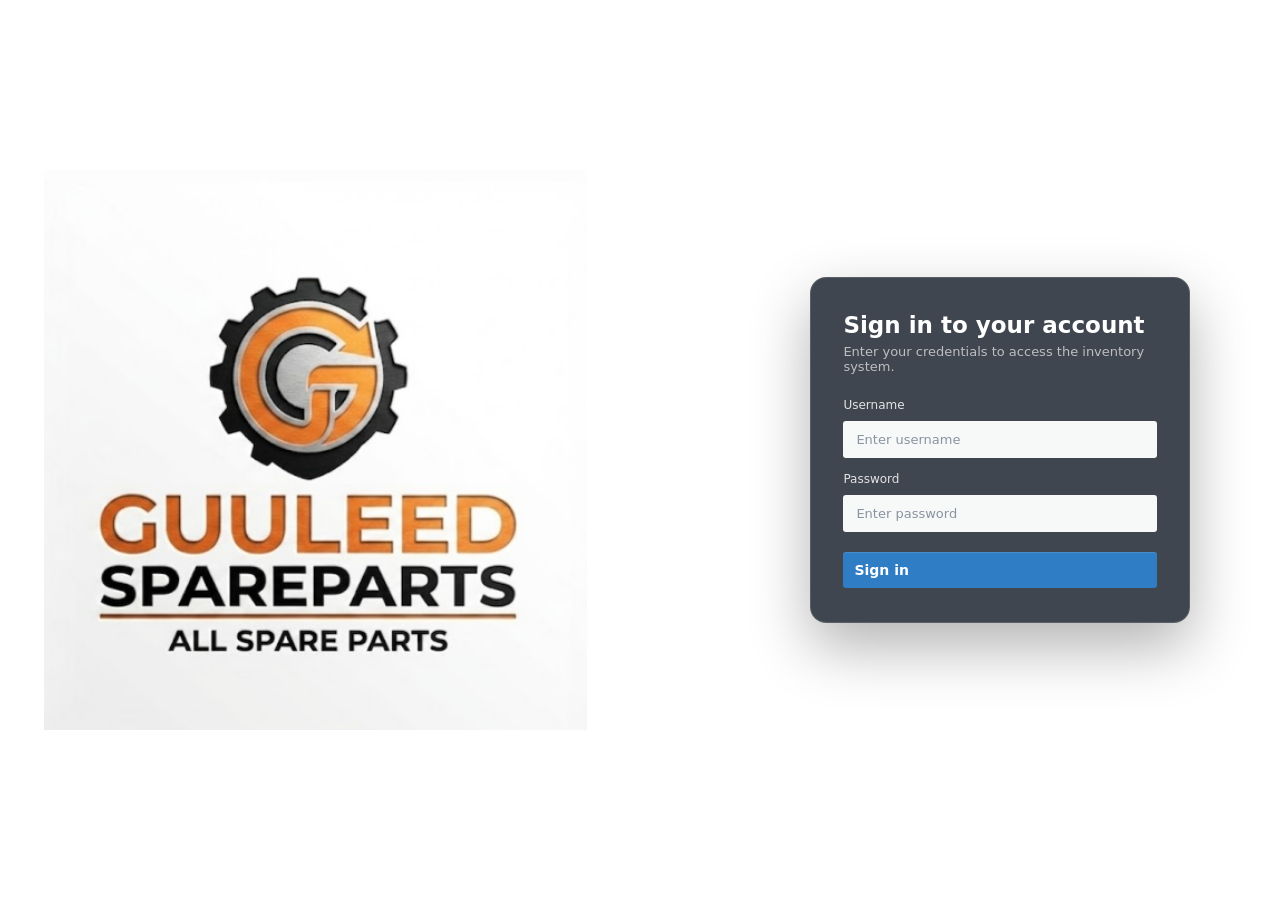
<file: frontend/loans.html>
<!DOCTYPE html>
<html lang="en">
<head>
  <meta charset="UTF-8">
  <meta name="viewport" content="width=device-width, initial-scale=1.0">
  <title>Loans – Guuleed Spareparts</title>
  <link rel="stylesheet" href="css/style.css">
  <link rel="icon" type="image/png" href="icons/favicon.png">
  <link rel="manifest" href="manifest.json">
  <meta name="theme-color" content="#21303f">
  <meta name="mobile-web-app-capable" content="yes">
  <meta name="apple-mobile-web-app-capable" content="yes">
  <meta name="apple-mobile-web-app-status-bar-style" content="black-translucent">
  <meta name="apple-mobile-web-app-title" content="Guuleed">
  <link rel="apple-touch-icon" href="icons/icon-192.png">
  <style>
    /* Loan-specific overrides */
    .status-dot { width: 7px; height: 7px; border-radius: 50%; background: currentColor; display: inline-block; margin-right: 5px; }
    .employee-chip {
      display: inline-flex; align-items: center; gap: 5px;
      background: var(--bg); border: 1px solid var(--border);
      border-radius: 999px; padding: 2px 9px;
      font-size: 11px; font-weight: 500; color: var(--text-secondary);
    }
    .employee-chip svg { width: 11px; height: 11px; color: var(--text-muted); }
    .date-cell { font-size: 12px; color: var(--text-secondary); }
    .date-cell .overdue-flag { color: var(--red); font-weight: 600; display: block; font-size: 11px; }
  </style>
</head>
<body>
<div id="app-loading" aria-hidden="true">
  <img src="icons/icon-192.png" alt="">
  <div class="al-text">Loading Guuleed Spareparts…</div>
  <div class="al-spin"></div>
</div>
<style>
#app-loading{position:fixed;inset:0;z-index:99999;display:flex;flex-direction:column;align-items:center;justify-content:center;gap:14px;background:#21303f;opacity:0;pointer-events:none;transition:opacity .2s}
#app-loading.show{opacity:1;pointer-events:auto}
#app-loading img{width:60px;height:60px;border-radius:14px}
#app-loading .al-text{color:#cbd2dd;font:500 14px system-ui,Segoe UI,Roboto,Arial,sans-serif}
#app-loading .al-spin{width:24px;height:24px;border:3px solid rgba(255,255,255,.22);border-top-color:#e67e22;border-radius:50%;animation:alspin .8s linear infinite}
@keyframes alspin{to{transform:rotate(360deg)}}
</style>
<script>
(function(){var t=setTimeout(function(){var l=document.getElementById('app-loading');if(l)l.classList.add('show')},350);
function hide(){clearTimeout(t);var l=document.getElementById('app-loading');if(l){l.classList.remove('show');setTimeout(function(){if(l&&l.parentNode)l.parentNode.removeChild(l)},220)}}
document.addEventListener('DOMContentLoaded',hide);window.addEventListener('load',hide);setTimeout(hide,12000)})();
</script>
<div class="layout">

  <!-- ─── Sidebar ───────────────────────────────────────────────── -->
  <aside class="sidebar">
    <div class="sidebar-logo">
      <div class="logo-mark"><img src="icons/icon-192.png" alt="Guuleed Spareparts logo"></div>
      <div class="logo-text-wrap"><strong>Guuleed</strong><span>Spareparts</span></div>
    </div>
    <nav class="sidebar-nav">
      <div class="nav-section-label">Inventory</div>
      <a href="parts.html" class="nav-item">
        <svg viewBox="0 0 24 24" fill="none" stroke="currentColor" stroke-width="2" stroke-linecap="round" stroke-linejoin="round"><rect x="2" y="3" width="7" height="9"/><rect x="15" y="3" width="7" height="5"/><rect x="15" y="12" width="7" height="9"/><rect x="2" y="16" width="7" height="5"/></svg>
        Parts
      </a>
      <a href="orders.html" class="nav-item">
        <svg viewBox="0 0 24 24" fill="none" stroke="currentColor" stroke-width="2" stroke-linecap="round" stroke-linejoin="round"><path d="M14 2H6a2 2 0 0 0-2 2v16a2 2 0 0 0 2 2h12a2 2 0 0 0 2-2V8z"/><polyline points="14 2 14 8 20 8"/><line x1="16" y1="13" x2="8" y2="13"/><line x1="16" y1="17" x2="8" y2="17"/></svg>
        Orders
      </a>
      <a href="customers.html" class="nav-item">
        <svg viewBox="0 0 24 24" fill="none" stroke="currentColor" stroke-width="2" stroke-linecap="round" stroke-linejoin="round"><path d="M17 21v-2a4 4 0 0 0-4-4H5a4 4 0 0 0-4 4v2"/><circle cx="9" cy="7" r="4"/><path d="M23 21v-2a4 4 0 0 0-3-3.87"/><path d="M16 3.13a4 4 0 0 1 0 7.75"/></svg>
        Customers
      </a>
      <a href="loans.html" class="nav-item active">
        <svg viewBox="0 0 24 24" fill="none" stroke="currentColor" stroke-width="2" stroke-linecap="round" stroke-linejoin="round"><rect width="8" height="4" x="8" y="2" rx="1" ry="1"/><path d="M16 4h2a2 2 0 0 1 2 2v14a2 2 0 0 1-2 2H6a2 2 0 0 1-2-2V6a2 2 0 0 1 2-2h2"/><path d="M12 11h4"/><path d="M12 16h4"/><path d="M8 11h.01"/><path d="M8 16h.01"/></svg>
        Loans
      </a>
      <div class="nav-section-label" style="margin-top:8px;">Analytics</div>
      <a href="index.html" class="nav-item">
        <svg viewBox="0 0 24 24" fill="none" stroke="currentColor" stroke-width="2" stroke-linecap="round" stroke-linejoin="round"><line x1="18" y1="20" x2="18" y2="10"/><line x1="12" y1="20" x2="12" y2="4"/><line x1="6" y1="20" x2="6" y2="14"/></svg>
        Dashboard
      </a>
      <a href="sales.html" class="nav-item">
        <svg viewBox="0 0 24 24" fill="none" stroke="currentColor" stroke-width="2" stroke-linecap="round" stroke-linejoin="round"><polyline points="23 6 13.5 15.5 8.5 10.5 1 18"/><polyline points="17 6 23 6 23 12"/></svg>
        Sales
      </a>
      <div class="nav-section-label admin-only" style="margin-top:8px;display:none;">Administration</div>
      <a href="users.html" class="nav-item admin-only" style="display:none;">
        <svg viewBox="0 0 24 24" fill="none" stroke="currentColor" stroke-width="2" stroke-linecap="round" stroke-linejoin="round"><path d="M17 21v-2a4 4 0 0 0-4-4H5a4 4 0 0 0-4 4v2"/><circle cx="9" cy="7" r="4"/><line x1="19" y1="8" x2="19" y2="14"/><line x1="22" y1="11" x2="16" y2="11"/></svg>
        Users
      </a>
      <a href="activity.html" class="nav-item admin-only" style="display:none;">
        <svg viewBox="0 0 24 24" fill="none" stroke="currentColor" stroke-width="2" stroke-linecap="round" stroke-linejoin="round"><path d="M12 8v4l3 3"/><circle cx="12" cy="12" r="9"/></svg>
        Activity
      </a>
    </nav>
    <div class="sidebar-footer">
      <div class="user-row">
        <div class="user-avatar" id="user-avatar">A</div>
        <div class="user-info-wrap"><strong id="sidebar-username">…</strong><span id="sidebar-role"></span></div>
      </div>
      <button class="logout-btn" id="logout-btn">
        <svg viewBox="0 0 24 24" fill="none" stroke="currentColor" stroke-width="2" stroke-linecap="round" stroke-linejoin="round"><path d="M9 21H5a2 2 0 0 1-2-2V5a2 2 0 0 1 2-2h4"/><polyline points="16 17 21 12 16 7"/><line x1="21" y1="12" x2="9" y2="12"/></svg>
        Sign out
      </button>
    </div>
  </aside>

  <!-- ─── Main ──────────────────────────────────────────────────── -->
  <div class="main-content">
    <header class="topbar">
      <h1 class="topbar-title">Loans</h1>
      <div class="topbar-actions">
        <button class="btn btn-primary" id="add-loan-btn">
          <svg viewBox="0 0 24 24" fill="none" stroke="currentColor" stroke-width="2.5" stroke-linecap="round" stroke-linejoin="round"><line x1="12" y1="5" x2="12" y2="19"/><line x1="5" y1="12" x2="19" y2="12"/></svg>
          Register loan
        </button>
      </div>
    </header>

    <div class="page-body">
      <!-- Stats -->
      <div class="stats-grid" style="grid-template-columns:repeat(4,1fr);">
        <div class="stat-card"><div class="stat-label">Unpaid</div><div class="stat-value" id="stat-active">–</div></div>
        <div class="stat-card"><div class="stat-label">Overdue</div><div class="stat-value danger" id="stat-overdue">–</div></div>
        <div class="stat-card"><div class="stat-label">Paid</div><div class="stat-value" id="stat-returned">–</div></div>
        <div class="stat-card"><div class="stat-label">Outstanding Value</div><div class="stat-value" id="stat-value" style="font-size:17px;letter-spacing:-.3px;">–</div></div>
      </div>

      <!-- List layout: status panel + table -->
      <div class="list-layout">

        <aside class="cat-panel">
          <div class="cat-panel-head">
            <svg viewBox="0 0 24 24" fill="none" stroke="currentColor" stroke-width="2" stroke-linecap="round" stroke-linejoin="round"><path d="M22 11.08V12a10 10 0 1 1-5.93-9.14"/><polyline points="22 4 12 14.01 9 11.01"/></svg>
            Status
          </div>
          <ul class="cat-list" id="status-panel-list"></ul>
        </aside>

        <div class="list-main">

      <!-- Filters -->
      <div class="filter-bar">
        <div class="search-wrap">
          <svg viewBox="0 0 24 24" fill="none" stroke="currentColor" stroke-width="2" stroke-linecap="round" stroke-linejoin="round"><circle cx="11" cy="11" r="8"/><path d="m21 21-4.35-4.35"/></svg>
          <input type="search" id="search-input" class="input-field" placeholder="Search by customer, part or employee…">
        </div>
        <select id="status-filter" class="select-field" style="display:none;">
          <option value="">All statuses</option>
          <option value="unpaid">Unpaid</option>
          <option value="overdue">Overdue</option>
          <option value="paid">Paid</option>
        </select>
      </div>

      <!-- Table -->
      <div class="table-wrap">
        <table class="data-table cards-sm" aria-label="Loans">
          <thead>
            <tr>
              <th>#</th>
              <th>Customer</th>
              <th>Part</th>
              <th>Qty</th>
              <th>Price / unit</th>
              <th>Total</th>
              <th>Employee</th>
              <th>Loan Date</th>
              <th>Payment by</th>
              <th>Status</th>
              <th></th>
            </tr>
          </thead>
          <tbody id="loans-table-body">
            <tr><td colspan="11" style="text-align:center;padding:48px;"><span class="spinner"></span></td></tr>
          </tbody>
        </table>
      </div>

      <div class="table-footer">
        <span id="record-count" class="record-count">–</span>
      </div>

        </div><!-- /.list-main -->
      </div><!-- /.list-layout -->
    </div>
  </div>
</div>

<!-- ─── Register / Edit Loan Modal ──────────────────────────────── -->
<div class="modal-overlay" id="loan-modal" role="dialog" aria-modal="true" aria-labelledby="modal-title">
  <div class="modal">
    <div class="modal-header">
      <h2 id="modal-title">Register Loan</h2>
      <button class="btn-icon" id="modal-close" aria-label="Close">
        <svg viewBox="0 0 24 24" fill="none" stroke="currentColor" stroke-width="2" stroke-linecap="round" stroke-linejoin="round"><line x1="18" y1="6" x2="6" y2="18"/><line x1="6" y1="6" x2="18" y2="18"/></svg>
      </button>
    </div>
    <div class="modal-body">
      <form id="loan-form" novalidate>
        <input type="hidden" id="loan-id">
        <div class="form-grid">
          <div class="form-group">
            <label class="form-label" for="f-customer">Customer *</label>
            <select id="f-customer" class="form-select" required>
              <option value="">Select customer…</option>
            </select>
          </div>
          <div class="form-group">
            <label class="form-label" for="f-employee">Employee present *</label>
            <select id="f-employee" class="form-select" required>
              <option value="">Select employee…</option>
            </select>
          </div>
          <div class="form-group">
            <label class="form-label" for="f-loan-date">Sale date</label>
            <input id="f-loan-date" type="datetime-local" class="form-input">
          </div>
          <div class="form-group">
            <label class="form-label" for="f-return-date">Expected payment date</label>
            <input id="f-return-date" type="datetime-local" class="form-input">
          </div>
        </div>

        <div class="section-divider" style="margin-top:14px;">Parts in this sale</div>
        <datalist id="parts-datalist"></datalist>
        <div id="loan-lines"></div>
        <button type="button" class="btn btn-secondary" id="add-line-btn" style="margin-top:4px;padding:6px 12px;font-size:12px;">+ Add another part</button>
        <div id="loan-total" style="text-align:right;font-weight:650;font-size:15px;margin-top:12px;color:var(--text-primary);"></div>

        <div class="form-group" style="margin-top:12px;">
          <label class="form-label" for="f-notes">Notes</label>
          <textarea id="f-notes" class="form-textarea" placeholder="Any relevant info…"></textarea>
        </div>
      </form>
    </div>
    <div class="modal-footer">
      <button class="btn btn-secondary" id="modal-cancel">Cancel</button>
      <button class="btn btn-primary" id="modal-save">Save loan</button>
    </div>
  </div>
</div>

<!-- Small dedicated dialog for adjusting the price of an unpaid credit sale -->
<div class="modal-overlay" id="price-modal" role="dialog" aria-modal="true" aria-labelledby="price-modal-title">
  <div class="modal" style="max-width:380px;">
    <div class="modal-header">
      <h2 id="price-modal-title">Edit price</h2>
      <button class="btn-icon" id="price-modal-close" aria-label="Close">
        <svg viewBox="0 0 24 24" fill="none" stroke="currentColor" stroke-width="2" stroke-linecap="round" stroke-linejoin="round"><line x1="18" y1="6" x2="6" y2="18"/><line x1="6" y1="6" x2="18" y2="18"/></svg>
      </button>
    </div>
    <div class="modal-body">
      <div class="form-group">
        <label class="form-label" for="f-price">Price per item (USD)</label>
        <input id="f-price" type="number" min="0" step="0.01" class="form-input">
        <small style="color:var(--text-secondary);font-size:11px;">Adjust if the dollar rate has changed.</small>
      </div>
    </div>
    <div class="modal-footer">
      <button class="btn btn-secondary" id="price-modal-cancel">Cancel</button>
      <button class="btn btn-primary" id="price-modal-save">Save price</button>
    </div>
  </div>
</div>

<div class="toast-container" id="toast-container" aria-live="polite"></div>

<script type="module">
import { api } from './js/api.js';
import { attachCombobox } from './js/combobox.js';

// ── Auth ────────────────────────────────────────────────────────────
const token = localStorage.getItem('gs_token');
if (!token) window.location.href = 'login.html';
const user = JSON.parse(localStorage.getItem('gs_user') || '{}');
const fullName = user.full_name || 'Employee';
document.getElementById('sidebar-username').textContent = fullName;
document.getElementById('sidebar-role').textContent = user.role || '';
document.getElementById('user-avatar').textContent = fullName.charAt(0).toUpperCase();
document.getElementById('logout-btn').addEventListener('click', () => { localStorage.clear(); window.location.href = 'login.html'; });

// ── State ────────────────────────────────────────────────────────────
let allLoans = [];

// ── Toast ────────────────────────────────────────────────────────────
function toast(msg, type = 'info') {
  const el = document.createElement('div');
  el.className = `toast ${type}`;
  el.textContent = msg;
  document.getElementById('toast-container').appendChild(el);
  setTimeout(() => el.remove(), 3500);
}

// ── Status badge ──────────────────────────────────────────────────────
function statusBadge(s) {
  const map = { unpaid: 'low', overdue: 'empty', paid: 'ok', cancelled: 'category' };
  return `<span class="badge badge-${map[s] || 'ok'}">${s.charAt(0).toUpperCase() + s.slice(1)}</span>`;
}

// ── Format datetime ───────────────────────────────────────────────────
function fmtDate(dt) {
  if (!dt) return '–';
  return new Date(dt).toLocaleDateString('en-GB', { day: '2-digit', month: 'short', year: 'numeric' });
}

let partsData = [];
let partLabelToId = {};   // "81551-90k09 – Name (9 available)" -> id
let partIdToLabel = {};   // id -> label (for pre-filling an existing line)
let partLabels = [];      // for the searchable part dropdown

// ── Cart lines: sell several parts in one credit sale ─────────────────
function unitPrice(partId) {
  const p = partsData.find(x => String(x.id) === String(partId));
  return p ? (p.unit_price || 0) : 0;
}
function lineData() {
  return [...document.querySelectorAll('#loan-lines .order-line')].map(r => ({
    part_id: partLabelToId[r.querySelector('.line-part').value.trim()] || 0,
    quantity: parseInt(r.querySelector('.line-qty').value) || 0,
  }));
}
function updateTotal() {
  const total = lineData().reduce((s, l) => s + (l.part_id ? unitPrice(l.part_id) * (l.quantity || 0) : 0), 0);
  document.getElementById('loan-total').textContent = total > 0 ? `Total: $${total.toLocaleString('en-US')}` : '';
}
function addLine(partId = '', qty = 1) {
  const wrap = document.getElementById('loan-lines');
  const row = document.createElement('div');
  row.className = 'order-line';
  row.style.cssText = 'display:flex;gap:8px;align-items:flex-end;margin-bottom:8px;';
  row.innerHTML = `
    <div class="form-group" style="flex:1;min-width:0;">
      <label class="form-label">Part *</label>
      <input class="form-input line-part" list="parts-datalist" placeholder="Type part number or name…" autocomplete="off">
    </div>
    <div class="form-group" style="width:84px;">
      <label class="form-label">Qty</label>
      <input type="number" class="form-input line-qty" min="1" value="${qty}">
    </div>
    <button type="button" class="btn-icon danger line-remove" title="Remove" style="margin-bottom:1px;">
      <svg viewBox="0 0 24 24" fill="none" stroke="currentColor" stroke-width="2" stroke-linecap="round" stroke-linejoin="round"><line x1="18" y1="6" x2="6" y2="18"/><line x1="6" y1="6" x2="18" y2="18"/></svg>
    </button>`;
  wrap.appendChild(row);
  const partInput = row.querySelector('.line-part');
  if (partId) partInput.value = partIdToLabel[partId] || '';
  attachCombobox(partInput, () => partLabels);
  partInput.addEventListener('input', updateTotal);
  row.querySelector('.line-qty').addEventListener('input', updateTotal);
  row.querySelector('.line-remove').addEventListener('click', () => {
    if (wrap.querySelectorAll('.order-line').length > 1) { row.remove(); updateTotal(); }
  });
  updateTotal();
}
function resetLines(lines) {
  document.getElementById('loan-lines').innerHTML = '';
  (lines && lines.length ? lines : [{ part_id: '', quantity: 1 }]).forEach(l => addLine(l.part_id, l.quantity));
}

// ── Load dropdown options (customers, parts, employees) ───────────────
async function loadDropdowns() {
  try {
    const [customers, parts, employees] = await Promise.all([
      api.getCustomers(),
      api.getParts(),
      api.getEmployees(),
    ]);

    const custSel = document.getElementById('f-customer');
    customers.forEach(c => {
      const o = document.createElement('option');
      o.value = c.id; o.textContent = `${c.name}${c.phone ? ' – ' + c.phone : ''}`;
      custSel.appendChild(o);
    });

    partsData = parts || [];
    partLabelToId = {}; partIdToLabel = {}; partLabels = [];
    partsData.forEach(p => {
      const avail = p.stock_quantity - p.loaned_quantity;
      const label = `${p.part_number} – ${p.name} (${avail} available)`;
      partLabelToId[label] = p.id;
      partIdToLabel[p.id] = label;
      partLabels.push(label);
    });

    const empSel = document.getElementById('f-employee');
    employees.forEach(e => {
      const o = document.createElement('option');
      o.value = e.full_name; o.textContent = `${e.full_name} (${e.role})`;
      empSel.appendChild(o);
    });
  } catch (err) {
    console.error('Error loading dropdowns:', err);
  }
}

// ── Load and render loans ─────────────────────────────────────────────
async function loadLoans() {
  try {
    allLoans = await api.getLoans() || [];
    applyFilters();

    const active   = allLoans.filter(l => l.status === 'unpaid').length;
    const overdue  = allLoans.filter(l => l.status === 'overdue').length;
    const returned = allLoans.filter(l => l.status === 'paid').length;
    const totalVal = allLoans
      .filter(l => l.status === 'unpaid' || l.status === 'overdue')
      .reduce((s, l) => s + (l.total_price || 0), 0);

    document.getElementById('stat-active').textContent = active;
    document.getElementById('stat-overdue').textContent = overdue;
    document.getElementById('stat-returned').textContent = returned;
    document.getElementById('stat-value').textContent =
      totalVal.toLocaleString('en-US', { style: 'currency', currency: 'USD', maximumFractionDigits: 0 });
    renderStatusPanel();
  } catch (err) {
    toast('Failed to load loans: ' + err.message, 'error');
  }
}

// ── Status side-panel (Fleet style) ────────────────────────────────────
const LOAN_STATUSES = [
  { v: '', label: 'All loans' },
  { v: 'unpaid', label: 'Unpaid' },
  { v: 'overdue', label: 'Overdue' },
  { v: 'paid', label: 'Paid' },
];
function renderStatusPanel() {
  const list = document.getElementById('status-panel-list');
  if (!list) return;
  const active = document.getElementById('status-filter').value;
  const count = v => v ? allLoans.filter(l => l.status === v).length : allLoans.length;
  list.innerHTML = LOAN_STATUSES.map(s => `
    <li class="cat-item ${s.v === active ? 'active' : ''}" data-status="${s.v}">
      <span>${s.label}</span><span class="cat-count">${count(s.v)}</span></li>`).join('');
  list.querySelectorAll('.cat-item').forEach(li => li.addEventListener('click', () => {
    document.getElementById('status-filter').value = li.dataset.status;
    applyFilters();
    renderStatusPanel();
  }));
}

function applyFilters() {
  const q      = document.getElementById('search-input').value.toLowerCase();
  const status = document.getElementById('status-filter').value;
  const filtered = allLoans.filter(l => {
    const matchQ = !q ||
      (l.customer_name || '').toLowerCase().includes(q) ||
      (l.part_name || '').toLowerCase().includes(q) ||
      (l.part_number || '').toLowerCase().includes(q) ||
      (l.employee_name || '').toLowerCase().includes(q);
    const matchS = !status || l.status === status;
    return matchQ && matchS;
  });
  renderTable(filtered);
}

function renderTable(loans) {
  const tbody = document.getElementById('loans-table-body');
  const rc = document.getElementById('record-count');
  if (rc) rc.textContent = `${loans.length} loan${loans.length === 1 ? '' : 's'} listed`;
  if (!loans.length) {
    tbody.innerHTML = `<tr><td colspan="11">
      <div class="empty-state">
        <svg viewBox="0 0 24 24" fill="none" stroke="currentColor" stroke-width="1.5" stroke-linecap="round" stroke-linejoin="round"><rect width="8" height="4" x="8" y="2" rx="1" ry="1"/><path d="M16 4h2a2 2 0 0 1 2 2v14a2 2 0 0 1-2 2H6a2 2 0 0 1-2-2V6a2 2 0 0 1 2-2h2"/><path d="M12 11h4"/><path d="M12 16h4"/><path d="M8 11h.01"/><path d="M8 16h.01"/></svg>
        <h3>No loans found</h3>
        <p>Register a new loan using the button above.</p>
      </div>
    </td></tr>`;
    return;
  }

  const TRASH = '<svg viewBox="0 0 24 24" fill="none" stroke="currentColor" stroke-width="2" stroke-linecap="round" stroke-linejoin="round"><polyline points="3 6 5 6 21 6"/><path d="M19 6l-1 14a2 2 0 0 1-2 2H8a2 2 0 0 1-2-2L5 6"/><path d="M10 11v6"/><path d="M14 11v6"/><path d="M9 6V4a1 1 0 0 1 1-1h4a1 1 0 0 1 1 1v2"/></svg>';
  const customerCell = l => `<div style="display:flex;align-items:center;gap:8px;">
      <div style="width:26px;height:26px;border-radius:50%;background:var(--accent-light);display:flex;align-items:center;justify-content:center;font-size:11px;font-weight:600;color:var(--accent);flex-shrink:0;">${(l.customer_name || '?').charAt(0).toUpperCase()}</div>
      <span class="cell-name">${l.customer_name || 'Unknown'}</span></div>`;
  const employeeCell = l => `<span class="employee-chip"><svg viewBox="0 0 24 24" fill="none" stroke="currentColor" stroke-width="2" stroke-linecap="round" stroke-linejoin="round"><circle cx="12" cy="7" r="4"/><path d="M20 21v-2a4 4 0 0 0-4-4H8a4 4 0 0 0-4 4v2"/></svg>${l.employee_name}</span>`;
  const payByCell = l => l.expected_return_date
    ? `<span class="${l.status === 'overdue' ? 'overdue-flag' : ''}">${fmtDate(l.expected_return_date)}${l.status === 'overdue' ? ' ⚠ Overdue' : ''}</span>` : '–';
  const partCell = l => `<div class="cell-name">${l.part_name || '–'}</div><div class="cell-desc">${l.part_number || ''}</div>`;
  const PRICE = '<svg viewBox="0 0 24 24" fill="none" stroke="currentColor" stroke-width="2" stroke-linecap="round" stroke-linejoin="round"><path d="M20.59 13.41l-7.17 7.17a2 2 0 0 1-2.83 0L2 12V2h10l8.59 8.59a2 2 0 0 1 0 2.82z"/><line x1="7" y1="7" x2="7.01" y2="7"/></svg>';
  const CANCEL = '<svg viewBox="0 0 24 24" fill="none" stroke="currentColor" stroke-width="2" stroke-linecap="round" stroke-linejoin="round"><circle cx="12" cy="12" r="10"/><line x1="4.93" y1="4.93" x2="19.07" y2="19.07"/></svg>';
  const PLUS = '<svg viewBox="0 0 24 24" fill="none" stroke="currentColor" stroke-width="2.2" stroke-linecap="round" stroke-linejoin="round"><line x1="12" y1="5" x2="12" y2="19"/><line x1="5" y1="12" x2="19" y2="12"/></svg>';
  const actions = l => {
    const active = l.status === 'unpaid' || l.status === 'overdue';
    return `<div class="cell-actions">${active
      ? `<button class="btn-icon" onclick="addPartsToLoan(${l.id})" title="Add more parts to this sale">${PLUS}</button>
         <button class="btn-icon" onclick="editLoanPrice(${l.id}, ${l.loan_price || 0})" title="Edit price">${PRICE}</button>
         <button class="btn btn-secondary" style="padding:5px 10px;font-size:12px;" onclick="returnLoan(${l.id})" title="Mark as paid"><svg viewBox="0 0 24 24" fill="none" stroke="currentColor" stroke-width="2" stroke-linecap="round" stroke-linejoin="round" width="13" height="13"><polyline points="20 6 9 17 4 12"/></svg> Mark paid</button>
         <button class="btn-icon" onclick="cancelLoan(${l.id})" title="Cancel — release the reservation">${CANCEL}</button>` : ''}
      <button class="btn-icon danger" onclick="deleteLoan(${l.id})" title="Delete record">${TRASH}</button></div>`;
  };

  // Group rows that belong to the same sale (shared group_ref)
  const groups = {}, order = [];
  loans.forEach(l => {
    const key = l.group_ref || ('s' + l.id);
    if (!groups[key]) { groups[key] = []; order.push(key); }
    groups[key].push(l);
  });

  let html = '';
  order.forEach(key => {
    const items = groups[key];
    if (items.length === 1) {
      const l = items[0];
      html += `<tr>
        <td class="cell-part-number" data-label="Sale">#${l.id}${l.group_ref ? `<div style="font-size:10px;color:var(--text-muted);font-weight:400;">🧾 ${l.group_ref.slice(0, 7)}</div>` : ''}</td>
        <td data-label="Customer">${customerCell(l)}</td><td data-label="Part">${partCell(l)}</td>
        <td class="stock-num" data-label="Qty">${l.quantity}</td>
        <td class="date-cell" data-label="Price / unit">$${l.loan_price.toLocaleString('en-US')}</td>
        <td data-label="Total"><span class="stock-num">$${l.total_price.toLocaleString('en-US')}</span></td>
        <td data-label="Employee">${employeeCell(l)}</td>
        <td class="date-cell" data-label="Loan Date">${fmtDate(l.loan_date)}</td>
        <td class="date-cell" data-label="Payment by">${payByCell(l)}</td>
        <td data-label="Status">${statusBadge(l.status)}</td>
        <td class="card-actions">${actions(l)}</td></tr>`;
    } else {
      const f = items[0];
      const total = items.reduce((s, x) => s + (x.total_price || 0), 0);
      const qty = items.reduce((s, x) => s + (x.quantity || 0), 0);
      const anyUnpaid = items.some(x => x.status === 'unpaid' || x.status === 'overdue');
      const gStatus = anyUnpaid ? (items.some(x => x.status === 'overdue') ? 'overdue' : 'unpaid') : 'paid';
      html += `<tr style="cursor:pointer;" onclick="toggleGroup('${key}')">
        <td class="cell-part-number" data-label="Sale"><span id="chev-${key}">▸</span> <span style="font-weight:400;color:var(--text-muted);font-size:10px;">🧾 ${key.slice(0, 7)}</span></td>
        <td data-label="Customer">${customerCell(f)}</td>
        <td data-label="Part"><span class="cell-name">${items.length} parts</span> <span class="cell-desc">click to expand</span></td>
        <td class="stock-num" data-label="Qty">${qty}</td>
        <td class="date-cell" data-label="Price / unit">–</td>
        <td data-label="Total"><span class="stock-num">$${total.toLocaleString('en-US')}</span></td>
        <td data-label="Employee">${employeeCell(f)}</td>
        <td class="date-cell" data-label="Loan Date">${fmtDate(f.loan_date)}</td>
        <td class="date-cell" data-label="Payment by">${payByCell(f)}</td>
        <td data-label="Status">${statusBadge(gStatus)}</td>
        <td class="card-actions" onclick="event.stopPropagation()"><div class="cell-actions">
          ${anyUnpaid ? `<button class="btn-icon" onclick="addPartsToLoan(${f.id})" title="Add more parts to this sale">${PLUS}</button>
          <button class="btn btn-secondary" style="padding:5px 10px;font-size:12px;" onclick="payGroup('${key}')">Mark paid</button>` : ''}
          <button class="btn-icon danger" onclick="deleteGroup('${key}')" title="Delete whole sale">${TRASH}</button>
        </div></td></tr>`;
      items.forEach(l => {
        html += `<tr class="gc-${key}" style="display:none;background:var(--surface-2);">
          <td style="color:var(--text-muted);padding-left:24px;" data-label="Sale">↳ #${l.id}</td>
          <td></td><td data-label="Part">${partCell(l)}</td>
          <td class="stock-num" data-label="Qty">${l.quantity}</td>
          <td class="date-cell" data-label="Price / unit">$${l.loan_price.toLocaleString('en-US')}</td>
          <td data-label="Total"><span class="stock-num">$${l.total_price.toLocaleString('en-US')}</span></td>
          <td></td><td></td><td></td>
          <td data-label="Status">${statusBadge(l.status)}</td>
          <td class="card-actions">${actions(l)}</td></tr>`;
      });
    }
  });
  tbody.innerHTML = html;
}

window.toggleGroup = (key) => {
  document.querySelectorAll('.gc-' + key).forEach(r => { r.style.display = r.style.display === 'none' ? '' : 'none'; });
  const chev = document.getElementById('chev-' + key);
  if (chev) chev.textContent = chev.textContent.trim() === '▸' ? '▾' : '▸';
};
window.payGroup = async (key) => {
  const items = allLoans.filter(l => l.group_ref === key && (l.status === 'unpaid' || l.status === 'overdue'));
  if (!items.length) return;
  if (!confirm(`Mark all ${items.length} parts in this sale as paid? They stay sold (stock is not restored).`)) return;
  try { for (const l of items) await api.returnLoan(l.id); toast('Sale marked as paid', 'success'); loadLoans(); }
  catch (err) { toast(err.message, 'error'); }
};
window.deleteGroup = async (key) => {
  const items = allLoans.filter(l => l.group_ref === key);
  if (!confirm(`Delete all ${items.length} parts in this sale?`)) return;
  try { for (const l of items) await api.deleteLoan(l.id); toast('Sale deleted', 'success'); loadLoans(); }
  catch (err) { toast(err.message, 'error'); }
};
// ── Edit-price dialog (for an unpaid credit sale) ──────────────────────
const priceModal = document.getElementById('price-modal');
let priceEditId = null;
window.editLoanPrice = (id, current) => {
  priceEditId = id;
  document.getElementById('f-price').value = current;
  priceModal.classList.add('open');
  document.getElementById('f-price').focus();
};
function closePriceModal() { priceModal.classList.remove('open'); priceEditId = null; }
document.getElementById('price-modal-close').addEventListener('click', closePriceModal);
document.getElementById('price-modal-cancel').addEventListener('click', closePriceModal);
priceModal.addEventListener('click', e => { if (e.target === priceModal) closePriceModal(); });
document.getElementById('price-modal-save').addEventListener('click', async () => {
  const price = parseFloat(document.getElementById('f-price').value);
  if (!(price >= 0)) { toast('Enter a valid price', 'error'); return; }
  try { await api.updateLoan(priceEditId, { loan_price: price }); toast('Price updated', 'success'); closePriceModal(); loadLoans(); }
  catch (err) { toast(err.message, 'error'); }
});

// ── Modal ─────────────────────────────────────────────────────────────
const modal = document.getElementById('loan-modal');
let addToGroupRef = null;      // when set, new parts join this existing receipt
let addToAnchorLoanId = null;  // a single loan that needs its group_ref set on save
const toLocalInput = iso => {
  if (!iso) return '';
  const d = new Date(iso);
  d.setMinutes(d.getMinutes() - d.getTimezoneOffset());
  return d.toISOString().slice(0, 16);
};
function openModal() { modal.classList.add('open'); }
function closeModal() {
  modal.classList.remove('open');
  document.getElementById('loan-form').reset();
  document.getElementById('loan-id').value = '';
  document.getElementById('modal-title').textContent = 'Register Loan';
  document.getElementById('modal-save').textContent = 'Save loan';
  document.getElementById('f-customer').disabled = false;
  document.getElementById('f-employee').disabled = false;
  addToGroupRef = null;
  addToAnchorLoanId = null;
}

// Add more parts to an existing open credit sale (same customer/receipt).
window.addPartsToLoan = async (loanId) => {
  const loan = allLoans.find(l => l.id === loanId);
  if (!loan) return;
  if (loan.status === 'paid' || loan.status === 'cancelled') {
    toast('Only open (unpaid) sales can be extended', 'error'); return;
  }
  // Reuse the receipt id, or mint one and remember to anchor this loan to it on save.
  if (loan.group_ref) { addToGroupRef = loan.group_ref; addToAnchorLoanId = null; }
  else { addToGroupRef = 'G' + Date.now().toString(36) + Math.random().toString(36).slice(2, 6); addToAnchorLoanId = loan.id; }

  document.getElementById('f-customer').value = loan.customer_id;
  document.getElementById('f-employee').value = loan.employee_name;
  document.getElementById('f-loan-date').value = toLocalInput(loan.loan_date);
  document.getElementById('f-return-date').value = toLocalInput(loan.expected_return_date);
  document.getElementById('f-notes').value = '';
  document.getElementById('f-customer').disabled = true;   // keep the same customer/employee
  document.getElementById('f-employee').disabled = true;
  document.getElementById('modal-title').textContent = 'Add parts to sale';
  document.getElementById('modal-save').textContent = 'Add parts';
  resetLines([]);
  openModal();
};

document.getElementById('add-loan-btn').addEventListener('click', () => {
  const now = new Date();
  now.setMinutes(now.getMinutes() - now.getTimezoneOffset());
  document.getElementById('f-loan-date').value = now.toISOString().slice(0, 16);
  document.getElementById('f-return-date').value = '';
  document.getElementById('f-customer').value = '';
  document.getElementById('f-employee').value = '';
  document.getElementById('f-notes').value = '';
  resetLines([]);
  openModal();
});
document.getElementById('add-line-btn').addEventListener('click', () => addLine());
document.getElementById('modal-close').addEventListener('click', closeModal);
document.getElementById('modal-cancel').addEventListener('click', closeModal);
// Clicking outside must NOT close this form – it holds typed data. Use X or Cancel.

// ── Save loan ─────────────────────────────────────────────────────────
document.getElementById('modal-save').addEventListener('click', async () => {
  const customer_id = parseInt(document.getElementById('f-customer').value);
  const employee_name = document.getElementById('f-employee').value;
  const loanDateVal = document.getElementById('f-loan-date').value;
  const retDateVal  = document.getElementById('f-return-date').value;
  const notes = document.getElementById('f-notes').value.trim() || null;
  const lines = lineData().filter(l => l.part_id);

  if (!customer_id || !employee_name) { toast('Choose a customer and the employee present', 'error'); return; }
  const unmatched = [...document.querySelectorAll('#loan-lines .order-line')].some(r => {
    const v = r.querySelector('.line-part').value.trim();
    return v && !partLabelToId[v];
  });
  if (unmatched) { toast('Pick a part from the suggestions list', 'error'); return; }
  if (!lines.length) { toast('Add at least one part', 'error'); return; }
  if (lines.some(l => !l.quantity || l.quantity < 1)) { toast('Each part needs a quantity of at least 1', 'error'); return; }

  const loan_date = loanDateVal ? new Date(loanDateVal).toISOString() : null;
  const expected_return_date = retDateVal ? new Date(retDateVal).toISOString() : null;
  // Reuse the receipt id when extending an existing sale, else mint a new one.
  const adding = !!addToGroupRef;
  const group_ref = addToGroupRef || ('G' + Date.now().toString(36) + Math.random().toString(36).slice(2, 6));

  try {
    // When extending a previously-single loan, tag it into the shared receipt first.
    if (addToAnchorLoanId) await api.updateLoan(addToAnchorLoanId, { group_ref });
    for (const l of lines) {
      await api.createLoan({
        customer_id, part_id: l.part_id, quantity: l.quantity,
        loan_price: unitPrice(l.part_id), employee_name,
        loan_date, expected_return_date, notes, group_ref,
      });
    }
    toast(adding ? `${lines.length} part${lines.length === 1 ? '' : 's'} added to the sale`
                 : (lines.length === 1 ? 'Credit sale registered' : `Sale of ${lines.length} parts registered`), 'success');
    closeModal();
    loadLoans();
  } catch (err) {
    toast(err.message, 'error');
  }
});

// ── Mark as returned ──────────────────────────────────────────────────
window.returnLoan = async (id) => {
  if (!confirm('Mark this credit sale as paid? The part stays sold — stock is not restored.')) return;
  try {
    await api.returnLoan(id);
    toast('Marked as paid', 'success');
    loadLoans();
  } catch (err) {
    toast(err.message, 'error');
  }
};

// ── Cancel loan (release the reservation, keep the record) ────────────
window.cancelLoan = async (id) => {
  if (!confirm('Cancel this credit sale? The reserved stock is released and the sale is marked as cancelled (it is kept in the history).')) return;
  try {
    await api.cancelLoan(id);
    toast('Credit sale cancelled', 'success');
    loadLoans();
  } catch (err) {
    toast(err.message, 'error');
  }
};

// ── Delete loan ───────────────────────────────────────────────────────
window.deleteLoan = async (id) => {
  if (!confirm('Delete this record? If still unpaid, the reserved stock is released back.')) return;
  try {
    await api.deleteLoan(id);
    toast('Loan deleted', 'success');
    loadLoans();
  } catch (err) {
    toast(err.message, 'error');
  }
};

// ── Filters ───────────────────────────────────────────────────────────
document.getElementById('search-input').addEventListener('input', applyFilters);
document.getElementById('status-filter').addEventListener('change', applyFilters);

// ── Init ──────────────────────────────────────────────────────────────
loadDropdowns();
loadLoans();
// Refresh once offline changes have synced to the server
window.addEventListener('gs-synced', () => { loadDropdowns(); loadLoans(); });
</script>
<script>
  try { const u = JSON.parse(localStorage.getItem('gs_user') || '{}'); if (u.role === 'admin') document.querySelectorAll('.admin-only').forEach(e => e.style.display = ''); } catch (e) {}
</script>
</body>
</html>
</file>
<file: frontend/css/style.css>
@import url('https://fonts.googleapis.com/css2?family=Inter:wght@400;500;600;700&display=swap');

/* ─── Design Tokens ───────────────────────────────────────────────── */
:root {
  /* Surfaces & neutrals – light, business-app gray/white */
  --bg: #eceef1;
  --surface: #ffffff;
  --surface-2: #f2f3f5;          /* toolbar / table header gray */
  --border: #d8dce2;
  --border-strong: #c0c6ce;
  /* Sidebar – muted dark navy slate (flat) */
  --sidebar-bg: #21303f;
  --sidebar-bg-2: #21303f;
  --sidebar-text: #b6bfca;
  --sidebar-active-bg: #2e74bd;  /* medium-blue active highlight */
  --sidebar-active-text: #ffffff;
  /* Text – neutral grays (not pure black) */
  --text-primary: #2a2f36;
  --text-secondary: #5a626c;
  --text-muted: #8a929c;
  /* Accent – professional azure blue + link blue */
  --accent: #2f7dc4;
  --accent-hover: #2767a6;
  --accent-light: #e2eef8;
  --accent-border: #b6d3ec;
  --link: #1f6fbf;
  --row-hover: #eef5fb;
  --row-selected: #d4e7f7;
  --red: #c5392f;
  --red-light: #fdecea;
  --amber: #b9740a;
  --amber-light: #fcf3e4;
  --green: #2f9e52;
  --green-light: #e8f6ec;
  /* Geometry – squarer, desktop-app feel */
  --radius-sm: 2px;
  --radius: 3px;
  --radius-lg: 4px;
  /* Depth – minimal; rely on crisp borders */
  --shadow-xs: 0 1px 1px rgba(20,30,45,.04);
  --shadow-sm: 0 1px 2px rgba(20,30,45,.07);
  --shadow-md: 0 6px 22px rgba(20,30,45,.14);
  --sidebar-w: 212px;
  --topbar-h: 48px;
  --font: 'Segoe UI', 'Segoe UI Variable', system-ui, -apple-system, 'Inter', sans-serif;
  --mono: 'Consolas', 'SF Mono', ui-monospace, monospace;
  --transition: 110ms ease;
}

/* ─── Reset ───────────────────────────────────────────────────────── */
*, *::before, *::after { box-sizing: border-box; margin: 0; padding: 0; }
html { font-size: 13.5px; -webkit-font-smoothing: antialiased; text-rendering: optimizeLegibility; }
body { font-family: var(--font); background: var(--bg); color: var(--text-primary); min-height: 100vh; }
/* Numeric data lines up in columns */
.stat-value, .stock-num, .data-table td, .cell-part-number { font-variant-numeric: tabular-nums; }
a { text-decoration: none; color: inherit; }
button { cursor: pointer; font-family: var(--font); border: none; background: none; }
input, select, textarea { font-family: var(--font); }

/* ─── Layout ──────────────────────────────────────────────────────── */
.layout { display: flex; min-height: 100vh; }

/* ─── Sidebar ─────────────────────────────────────────────────────── */
.sidebar {
  width: var(--sidebar-w);
  background: var(--sidebar-bg);
  display: flex;
  flex-direction: column;
  position: fixed;
  top: 0; left: 0;
  height: 100vh;
  z-index: 100;
  transition: transform .25s ease;
}

/* Hamburger button – only shown on small screens (see media query). */
.menu-toggle {
  display: none;
  align-items: center;
  justify-content: center;
  width: 38px; height: 38px;
  margin-right: 10px;
  border: 1px solid var(--border);
  border-radius: var(--radius);
  background: var(--surface);
  color: var(--text-primary);
  cursor: pointer;
  flex-shrink: 0;
}
.menu-toggle:hover { background: var(--bg); }

/* Dimmed backdrop behind the open sidebar on mobile. */
.sidebar-backdrop {
  display: none;
  position: fixed; inset: 0;
  background: rgba(0,0,0,.45);
  z-index: 90;
}
.sidebar-backdrop.show { display: block; }

.sidebar-logo {
  display: flex;
  align-items: center;
  gap: 10px;
  padding: 16px 16px 12px;
  border-bottom: 1px solid rgba(255,255,255,.06);
}
.logo-mark {
  width: 30px; height: 30px;
  border-radius: var(--radius-sm);
  display: flex; align-items: center; justify-content: center;
  flex-shrink: 0;
  overflow: hidden;
}
.logo-mark svg { width: 16px; height: 16px; color: #fff; }
.logo-mark img { width: 30px; height: 30px; display: block; }
.logo-text-wrap strong { display: block; font-size: 13px; font-weight: 600; color: #fff; line-height: 1.2; }
.logo-text-wrap span { font-size: 11px; color: var(--sidebar-text); }

.sidebar-nav { flex: 1; padding: 8px 8px 0; overflow-y: auto; }

.nav-section-label {
  font-size: 10px;
  font-weight: 600;
  letter-spacing: .06em;
  text-transform: uppercase;
  color: #4a5060;
  padding: 12px 8px 4px;
}

.nav-item {
  display: flex;
  align-items: center;
  gap: 8px;
  padding: 7px 8px;
  border-radius: var(--radius-sm);
  font-size: 13px;
  font-weight: 500;
  color: var(--sidebar-text);
  cursor: pointer;
  transition: background var(--transition), color var(--transition);
  margin-bottom: 1px;
}
.nav-item { padding: 9px 10px; font-size: 13.5px; border-radius: var(--radius); }
.nav-item svg { width: 16px; height: 16px; flex-shrink: 0; opacity: .8; }
.nav-item:hover { background: rgba(255,255,255,.06); color: #e3e7ec; }
.nav-item.active {
  background: var(--sidebar-active-bg);
  color: var(--sidebar-active-text);
}
.nav-item.active svg { opacity: 1; color: #fff; }

.sidebar-footer {
  padding: 12px;
  border-top: 1px solid rgba(255,255,255,.06);
}
.user-row {
  display: flex;
  align-items: center;
  gap: 9px;
  padding: 8px;
  border-radius: var(--radius-sm);
}
.user-avatar {
  width: 28px; height: 28px;
  background: #2a2f3a;
  border-radius: 50%;
  display: flex; align-items: center; justify-content: center;
  font-size: 11px;
  font-weight: 600;
  color: #a0a6b4;
  flex-shrink: 0;
  border: 1px solid rgba(255,255,255,.1);
}
.user-info-wrap { flex: 1; min-width: 0; }
.user-info-wrap strong { display: block; font-size: 12px; font-weight: 500; color: #d4d8e2; white-space: nowrap; overflow: hidden; text-overflow: ellipsis; }
.user-info-wrap span { font-size: 11px; color: #4a5060; text-transform: capitalize; }
.logout-btn {
  width: 100%;
  margin-top: 6px;
  padding: 7px 10px;
  border-radius: var(--radius-sm);
  font-size: 12px;
  font-weight: 500;
  color: #5c6070;
  display: flex;
  align-items: center;
  gap: 6px;
  transition: background var(--transition), color var(--transition);
  border: 1px solid rgba(255,255,255,.06);
}
.logout-btn svg { width: 13px; height: 13px; }
.logout-btn:hover { background: rgba(220,38,38,.14); color: #f87171; border-color: rgba(220,38,38,.4); }
.logout-btn:active { background: rgba(220,38,38,.22); color: #fca5a5; }

/* ─── Main Content ────────────────────────────────────────────────── */
/* min-width:0 lets a wide table scroll inside its panel instead of pushing
   the whole page (and the top-right button) off-screen. */
.main-content { margin-left: var(--sidebar-w); flex: 1; min-width: 0; display: flex; flex-direction: column; min-height: 100vh; }

.topbar {
  height: var(--topbar-h);
  background: var(--surface);
  border-bottom: 1px solid var(--border);
  display: flex;
  align-items: center;
  justify-content: space-between;
  padding: 0 24px;
  position: sticky; top: 0; z-index: 50;
}
.topbar-title { font-size: 14px; font-weight: 600; color: var(--text-primary); letter-spacing: -.01em; }
.topbar-actions { display: flex; align-items: center; gap: 8px; }

.page-body { padding: 16px 20px; }

/* ─── Buttons ─────────────────────────────────────────────────────── */
.btn {
  display: inline-flex;
  align-items: center;
  gap: 5px;
  padding: 7px 14px;
  border-radius: var(--radius);
  font-size: 13px;
  font-weight: 500;
  transition: all var(--transition);
  white-space: nowrap;
  line-height: 1;
}
.btn svg { width: 14px; height: 14px; }
.btn-primary { background: var(--accent); color: #fff; box-shadow: inset 0 1px 0 rgba(255,255,255,.12); }
.btn-primary:hover { background: var(--accent-hover); }
.btn-secondary { background: var(--surface); color: var(--text-primary); border: 1px solid var(--border); box-shadow: var(--shadow-xs); }
.btn-secondary:hover { background: var(--bg); border-color: var(--border-strong); }
/* "Edit details" in the part popup highlights light-blue on hover */
#choose-edit:hover { background: var(--accent-light); border-color: var(--accent-border); color: var(--link); }
.btn-danger { background: var(--red); color: #fff; }
.btn-danger:hover { background: #b91c1c; }

/* Bulk-select toolbar (Parts page) */
.bulk-bar {
  display: flex; align-items: center; gap: 10px;
  padding: 8px 12px; margin-bottom: 10px;
  background: var(--accent-light);
  border: 1px solid var(--accent-border);
  border-radius: var(--radius);
}
.bulk-count { font-size: 13px; font-weight: 600; color: var(--text-primary); margin-right: auto; }
.col-select { text-align: center; }
.col-select input { cursor: pointer; }
.btn-icon {
  padding: 6px;
  border-radius: var(--radius-sm);
  color: var(--text-muted);
  border: 1px solid var(--border);
  background: var(--surface);
  transition: all var(--transition);
}
.btn-icon svg { width: 14px; height: 14px; display: block; }
.btn-icon:hover { border-color: var(--border-strong); color: var(--text-primary); }
.btn-icon.danger:hover { border-color: var(--red); color: var(--red); background: var(--red-light); }

/* ─── Stats Grid ──────────────────────────────────────────────────── */
.stats-grid {
  display: grid;
  grid-template-columns: repeat(5, 1fr);
  gap: 10px;
  margin-bottom: 14px;
}
.stat-card {
  background: var(--surface);
  border: 1px solid var(--border);
  border-radius: var(--radius);
  padding: 11px 13px;
  transition: border-color var(--transition);
}
.stat-card:hover { border-color: var(--border-strong); }
.stat-label {
  font-size: 10px;
  font-weight: 600;
  letter-spacing: .05em;
  text-transform: uppercase;
  color: var(--text-muted);
  margin-bottom: 6px;
  display: flex;
  align-items: center;
  gap: 5px;
}
.stat-label svg { width: 12px; height: 12px; }
.stat-value {
  font-size: 19px;
  font-weight: 650;
  color: var(--text-primary);
  letter-spacing: -.02em;
  line-height: 1;
}
.stat-value.warn { color: var(--amber); }
.stat-value.danger { color: var(--red); }

/* ─── Filter Bar ──────────────────────────────────────────────────── */
.filter-bar {
  display: flex;
  align-items: center;
  gap: 8px;
  flex-wrap: wrap;
  background: var(--surface-2);
  border: 1px solid var(--border);
  border-bottom: none;
  border-radius: var(--radius) var(--radius) 0 0;
  padding: 8px 10px;
}
/* When a toolbar sits directly above the table, join them seamlessly */
.filter-bar + .table-wrap { border-top-left-radius: 0; border-top-right-radius: 0; }
.search-wrap { position: relative; flex: 1; min-width: 200px; }
.search-wrap svg {
  position: absolute;
  left: 10px; top: 50%; transform: translateY(-50%);
  width: 14px; height: 14px;
  color: var(--text-muted);
  pointer-events: none;
}
.input-field {
  width: 100%;
  padding: 7px 10px 7px 32px;
  border: 1px solid var(--border);
  border-radius: var(--radius);
  font-size: 13px;
  color: var(--text-primary);
  background: var(--surface);
  box-shadow: var(--shadow-xs);
  transition: border-color var(--transition), box-shadow var(--transition);
}
.input-field.no-icon { padding-left: 10px; }
.input-field:focus { outline: none; border-color: var(--accent); box-shadow: 0 0 0 3px rgba(29,95,208,.14); }
.input-field::placeholder { color: var(--text-muted); }
.select-field {
  padding: 7px 28px 7px 10px;
  border: 1px solid var(--border);
  border-radius: var(--radius);
  font-size: 13px;
  color: var(--text-primary);
  background: var(--surface) url("data:image/svg+xml,%3Csvg xmlns='http://www.w3.org/2000/svg' width='10' height='6' fill='none'%3E%3Cpath d='M1 1l4 4 4-4' stroke='%239099ad' stroke-width='1.5' stroke-linecap='round' stroke-linejoin='round'/%3E%3C/svg%3E") no-repeat right 10px center;
  appearance: none;
  cursor: pointer;
  box-shadow: var(--shadow-xs);
  min-width: 140px;
  transition: border-color var(--transition);
}
.select-field:focus { outline: none; border-color: var(--accent); }
.filter-toggle {
  display: flex;
  align-items: center;
  gap: 6px;
  font-size: 13px;
  color: var(--text-secondary);
  cursor: pointer;
  white-space: nowrap;
  user-select: none;
}
.filter-toggle input[type="checkbox"] { accent-color: var(--accent); width: 14px; height: 14px; }

/* ─── List layout: category panel + table (Fleet style) ───────────── */
.list-layout { display: flex; align-items: stretch; }
.cat-panel {
  width: 196px;
  flex-shrink: 0;
  background: var(--surface);
  border: 1px solid var(--border);
  border-right: none;
  border-radius: var(--radius) 0 0 var(--radius);
  overflow: hidden;
}
.cat-panel-head {
  display: flex; align-items: center; gap: 6px;
  padding: 9px 12px;
  font-size: 12px; font-weight: 600; color: var(--text-secondary);
  background: var(--surface-2);
  border-bottom: 1px solid var(--border);
}
.cat-panel-head svg { width: 14px; height: 14px; opacity: .8; }
.cat-list { list-style: none; }
.cat-item {
  display: flex; align-items: center; justify-content: space-between; gap: 8px;
  padding: 7px 12px;
  font-size: 13px; color: var(--text-primary);
  cursor: pointer;
  border-bottom: 1px solid var(--border);
  transition: background var(--transition);
}
.cat-item:last-child { border-bottom: none; }
.cat-item:hover { background: var(--row-hover); }
.cat-item.active {
  background: var(--accent-light);
  color: var(--link);
  font-weight: 600;
  box-shadow: inset 2px 0 0 var(--accent);
}
.cat-count {
  font-size: 11px; color: var(--text-muted);
  background: var(--surface-2);
  border: 1px solid var(--border);
  border-radius: 999px;
  padding: 0 7px; min-width: 20px; text-align: center;
}
.cat-item.active .cat-count { color: var(--link); background: #fff; border-color: var(--accent-border); }
.list-main { flex: 1; min-width: 0; }
.list-main .filter-bar { border-radius: 0; }
.list-main .table-wrap { border-radius: 0; }
.table-footer {
  display: flex; align-items: center; justify-content: flex-end;
  padding: 7px 12px;
  background: var(--surface-2);
  border: 1px solid var(--border);
  border-top: none;
  border-radius: 0 0 var(--radius) var(--radius);
}
/* Inside a list-layout the left edge is the panel, so only round bottom-right */
.list-main .table-footer { border-radius: 0 0 var(--radius) 0; }
/* Square the table's bottom corners when a footer is attached directly below */
.table-wrap:has(+ .table-footer) { border-bottom-left-radius: 0; border-bottom-right-radius: 0; }
.record-count { font-size: 12px; color: var(--text-secondary); }

/* ─── Table ───────────────────────────────────────────────────────── */
.table-wrap {
  background: var(--surface);
  border: 1px solid var(--border);
  border-radius: var(--radius);
  overflow-x: auto;   /* wide tables scroll sideways inside the box */
}
.data-table { width: 100%; border-collapse: collapse; font-size: 13px; }
.data-table thead tr { border-bottom: 1px solid var(--border); }
.data-table th {
  padding: 9px 14px;
  text-align: left;
  font-size: 12px;
  font-weight: 600;
  color: var(--text-secondary);
  white-space: nowrap;
  background: var(--surface-2);
}
.data-table td {
  padding: 10px 14px;
  border-bottom: 1px solid var(--border);
  color: var(--text-primary);
  vertical-align: middle;
}
.data-table tbody tr:last-child td { border-bottom: none; }
.data-table tbody tr { transition: background var(--transition); cursor: pointer; }
.data-table tbody tr:hover td { background: var(--row-hover); }
.data-table tbody tr.selected td { background: var(--row-selected); }

/* Part numbers / IDs render as blue links, like the reference */
.cell-part-number { color: var(--link); font-size: 13px; font-weight: 600; white-space: nowrap; }
.data-table tbody tr:hover .cell-part-number { text-decoration: underline; }
.cell-name { font-weight: 500; line-height: 1.3; }
.cell-desc { font-size: 12px; color: var(--text-muted); margin-top: 2px; line-height: 1.3; }
.cell-actions { display: flex; gap: 2px; align-items: center; }
.cell-actions .btn-icon { border-color: transparent; background: transparent; color: var(--accent); }
.cell-actions .btn-icon:hover { background: var(--surface-2); border-color: var(--border); color: var(--accent-hover); }
.cell-actions .btn-icon.danger { color: var(--text-muted); }
.cell-actions .btn-icon.danger:hover { color: var(--red); background: var(--red-light); border-color: transparent; }

/* ─── Status Badges ───────────────────────────────────────────────── */
.badge {
  display: inline-flex;
  align-items: center;
  gap: 4px;
  padding: 2px 7px;
  border-radius: var(--radius-sm);
  font-size: 10.5px;
  font-weight: 600;
  letter-spacing: .01em;
  white-space: nowrap;
  border: 1px solid transparent;
}
.badge-ok   { background: var(--green-light); color: var(--green); border-color: rgba(26,138,74,.18); }
.badge-low  { background: var(--amber-light); color: var(--amber); border-color: rgba(194,119,10,.2); }
.badge-empty{ background: var(--red-light); color: var(--red); border-color: rgba(209,44,44,.18); }
.badge-warn { background: var(--amber-light); color: var(--amber); border-color: rgba(194,119,10,.2); }
.badge-category { background: var(--accent-light); color: var(--accent); border-color: var(--accent-border); font-weight: 600; }
.badge-dot { width: 5px; height: 5px; border-radius: 50%; background: currentColor; display: inline-block; }

.stock-num { font-weight: 600; font-size: 13px; color: var(--text-primary); }
.stock-secondary { font-size: 12px; color: var(--text-muted); }

/* ─── Modal ───────────────────────────────────────────────────────── */
.modal-overlay {
  position: fixed; inset: 0;
  background: rgba(0,0,0,.32);
  z-index: 200;
  display: flex; align-items: center; justify-content: center;
  padding: 20px;
  opacity: 0; pointer-events: none;
  transition: opacity 150ms ease;
}
.modal-overlay.open { opacity: 1; pointer-events: all; }
.modal {
  background: var(--surface);
  border-radius: var(--radius-lg);
  width: 100%; max-width: 600px;
  max-height: 90vh; overflow-y: auto;
  box-shadow: 0 20px 48px rgba(0,0,0,.18);
  border: 1px solid var(--border);
  transform: translateY(8px) scale(.98);
  transition: transform 150ms ease;
}
.modal-overlay.open .modal { transform: translateY(0) scale(1); }
.modal-header {
  display: flex; align-items: center; justify-content: space-between;
  padding: 18px 20px;
  border-bottom: 1px solid var(--border);
}
.modal-header h2 { font-size: 15px; font-weight: 600; }
.modal-body { padding: 20px; }
.modal-footer {
  display: flex; justify-content: flex-end; gap: 8px;
  padding: 14px 20px;
  border-top: 1px solid var(--border);
  background: var(--surface-2);
  border-radius: 0 0 var(--radius) var(--radius);
}

/* ─── Form ────────────────────────────────────────────────────────── */
.form-grid { display: grid; grid-template-columns: 1fr 1fr; gap: 14px; }
.form-grid .span2 { grid-column: 1 / -1; }
.form-group { display: flex; flex-direction: column; gap: 4px; }
.form-label { font-size: 12px; font-weight: 500; color: var(--text-secondary); }
.form-input, .form-select, .form-textarea {
  padding: 7px 10px;
  border: 1px solid var(--border);
  border-radius: var(--radius);
  font-size: 13px;
  color: var(--text-primary);
  background: var(--surface);
  width: 100%;
  transition: border-color var(--transition), box-shadow var(--transition);
}
.form-input:focus, .form-select:focus, .form-textarea:focus {
  outline: none; border-color: var(--accent);
  box-shadow: 0 0 0 3px rgba(29,95,208,.14);
}
.form-textarea { resize: vertical; min-height: 72px; }

/* ─── Combobox (pick an existing value or type a new one) ──────────── */
.combo { position: relative; }
.combo-menu {
  position: absolute; top: 100%; left: 0; right: 0; z-index: 30;
  background: var(--surface);
  border: 1px solid var(--border-strong);
  border-radius: var(--radius);
  box-shadow: var(--shadow-md);
  max-height: 184px; overflow-y: auto;
  margin-top: 2px; padding: 3px;
}
.combo-menu[hidden] { display: none; }
.combo-option {
  padding: 6px 9px; font-size: 13px; cursor: pointer;
  border-radius: var(--radius-sm);
}
.combo-option:hover { background: var(--accent-light); color: var(--accent); }

/* ─── Image Gallery ───────────────────────────────────────────────── */
.image-gallery { display: grid; grid-template-columns: repeat(5,1fr); gap: 8px; margin-top: 6px; }
.image-thumb {
  position: relative; aspect-ratio: 1;
  border-radius: var(--radius); overflow: hidden;
  border: 1px solid var(--border); background: var(--bg);
}
.image-thumb img { width: 100%; height: 100%; object-fit: cover; }
.img-delete {
  position: absolute; top: 4px; right: 4px;
  background: rgba(220,38,38,.85); color: #fff;
  border-radius: 3px; width: 20px; height: 20px;
  display: flex; align-items: center; justify-content: center;
  font-size: 10px; cursor: pointer; opacity: 0;
  transition: opacity var(--transition);
}
.image-thumb:hover .img-delete { opacity: 1; }
.image-add-btn {
  aspect-ratio: 1; border-radius: var(--radius);
  border: 1px dashed var(--border-strong);
  display: flex; flex-direction: column; align-items: center; justify-content: center;
  gap: 4px; font-size: 11px; color: var(--text-muted); cursor: pointer;
  background: var(--bg);
  transition: border-color var(--transition), color var(--transition);
}
.image-add-btn:hover { border-color: var(--accent); color: var(--accent); }
.image-add-btn svg { width: 16px; height: 16px; }
.image-count { font-size: 11px; color: var(--text-muted); margin-top: 4px; }

/* ─── Empty State ─────────────────────────────────────────────────── */
.empty-state { text-align: center; padding: 48px 20px; color: var(--text-muted); }
.empty-state svg { width: 36px; height: 36px; margin-bottom: 12px; opacity: .4; }
.empty-state h3 { font-size: 14px; font-weight: 600; color: var(--text-secondary); }
.empty-state p { font-size: 13px; margin-top: 4px; }

/* ─── Divider ─────────────────────────────────────────────────────── */
.section-divider {
  font-size: 11px; font-weight: 600; letter-spacing: .04em;
  text-transform: uppercase; color: var(--text-muted);
  padding: 8px 0 6px; border-bottom: 1px solid var(--border);
  margin-bottom: 10px;
}

/* ─── Spinner ─────────────────────────────────────────────────────── */
.spinner {
  display: inline-block; width: 16px; height: 16px;
  border: 2px solid var(--border);
  border-top-color: var(--accent);
  border-radius: 50%;
  animation: spin .6s linear infinite;
}
@keyframes spin { to { transform: rotate(360deg); } }

/* ─── Toast ───────────────────────────────────────────────────────── */
.toast-container { position: fixed; bottom: 20px; right: 20px; z-index: 999; display: flex; flex-direction: column; gap: 6px; }
.toast {
  padding: 10px 14px; border-radius: var(--radius);
  font-size: 13px; font-weight: 500; color: #fff;
  box-shadow: var(--shadow-md); display: flex; align-items: center; gap: 8px;
  animation: slideIn 200ms ease;
  min-width: 240px;
}
.toast svg { width: 14px; height: 14px; flex-shrink: 0; }
.toast.success { background: #16a34a; }
.toast.error   { background: var(--red); }
.toast.info    { background: var(--accent); }
@keyframes slideIn { from { transform: translateX(20px); opacity: 0; } to { transform: translateX(0); opacity: 1; } }

/* ─── Login ───────────────────────────────────────────────────────── */
/* The logo fills the page background; the form floats on top as a glass card. */
.login-page {
  min-height: 100vh;
  display: flex;
  align-items: center;
  justify-content: flex-end;
  padding: 5vw 7vw;
  /* Logo sits on the left; the form floats on the right with no overlap. */
  background: #ffffff url('../img/logo.png') no-repeat 6% center;
  background-size: auto min(560px, 80vh);
}
.login-card {
  width: 100%;
  max-width: 380px;
  background: rgba(22, 30, 41, 0.82);
  backdrop-filter: blur(12px);
  -webkit-backdrop-filter: blur(12px);
  border: 1px solid rgba(255,255,255,0.14);
  border-radius: 16px;
  padding: 34px 32px;
  box-shadow: 0 24px 60px rgba(0,0,0,0.30);
}
.login-card-logo { display: none; width: 150px; height: auto; margin: 0 auto 20px; border-radius: 10px; }
.login-heading { font-size: 23px; font-weight: 700; color: #fff; margin-bottom: 6px; }
.login-sub { font-size: 13px; color: rgba(255,255,255,0.65); margin-bottom: 24px; }
.login-form .form-group { margin-bottom: 14px; }
.login-form .form-label { color: rgba(255,255,255,0.85); margin-bottom: 5px; }
.login-form .form-input {
  background: rgba(255,255,255,0.96);
  border-color: rgba(255,255,255,0.25);
  color: #14202b;
  padding: 10px 12px;
}
.login-form .form-input::placeholder { color: #8a93a0; }
.login-btn {
  width: 100%; padding: 11px; font-size: 14px; font-weight: 600;
  margin-top: 6px;
}
.login-error { font-size: 12px; color: #fca5a5; margin-top: 8px; display: none; }
.login-error.visible { display: block; }
.login-hint { font-size: 12px; color: var(--text-muted); margin-top: 20px; padding-top: 16px; border-top: 1px solid var(--border); }
.login-hint code { background: var(--bg); border: 1px solid var(--border); padding: 1px 5px; border-radius: 3px; font-size: 11px; }
.login-right {
  width: 420px;
  background: var(--sidebar-bg);
  display: flex;
  flex-direction: column;
  justify-content: center;
  padding: 48px;
  border-left: 1px solid rgba(255,255,255,.06);
}
.login-right-title { font-size: 18px; font-weight: 600; color: #fff; margin-bottom: 12px; line-height: 1.4; }
.login-right-desc { font-size: 13px; color: var(--sidebar-text); line-height: 1.7; }
.feature-list { margin-top: 28px; display: flex; flex-direction: column; gap: 14px; }
.feature-item { display: flex; align-items: flex-start; gap: 10px; }
.feature-icon {
  width: 28px; height: 28px; border-radius: var(--radius-sm);
  background: rgba(29,95,208,.2);
  display: flex; align-items: center; justify-content: center;
  flex-shrink: 0; margin-top: 1px;
}
.feature-icon svg { width: 14px; height: 14px; color: #93c5fd; }
.feature-item strong { display: block; font-size: 13px; font-weight: 500; color: #d4d8e2; }
.feature-item span { font-size: 12px; color: var(--sidebar-text); line-height: 1.5; }

/* ─── Searchable dropdown (combobox) ──────────────────────────────── */
.combo-menu {
  position: fixed;
  z-index: 100000;
  background: var(--surface);
  border: 1px solid var(--border-strong);
  border-radius: var(--radius);
  box-shadow: var(--shadow-md);
  overflow-y: auto;
  padding: 4px 0;
}
.combo-opt {
  padding: 8px 12px;
  font-size: 13px;
  color: var(--text-primary);
  cursor: pointer;
  white-space: nowrap;
  overflow: hidden;
  text-overflow: ellipsis;
}
.combo-opt:hover, .combo-opt.active { background: var(--accent-light); color: var(--link); }

/* ─── Offline / sync banner ───────────────────────────────────────── */
.offline-banner {
  position: fixed; bottom: 16px; left: 50%; transform: translateX(-50%);
  z-index: 1000; display: none; align-items: center; gap: 8px;
  background: var(--amber); color: #fff;
  font-size: 12.5px; font-weight: 600; letter-spacing: .01em;
  padding: 8px 16px; border-radius: 999px;
  box-shadow: var(--shadow-md);
}
.offline-banner.syncing { background: var(--accent); }

/* ─── Scrollbar ───────────────────────────────────────────────────── */
::-webkit-scrollbar { width: 5px; }
::-webkit-scrollbar-track { background: transparent; }
::-webkit-scrollbar-thumb { background: var(--border-strong); border-radius: 99px; }

/* ─── Responsive ──────────────────────────────────────────────────── */
@media (max-width: 1100px) { .stats-grid { grid-template-columns: repeat(3, 1fr); } }
@media (max-width: 900px) {
  .login-page {
    background-image: none;
    background-color: var(--sidebar-bg);
    justify-content: center;
    padding: 24px;
  }
  .login-card-logo { display: block; }
  .stats-grid { grid-template-columns: repeat(2, 1fr); }
}
@media (max-width: 640px) {
  :root { --sidebar-w: 0px; }
  .sidebar { transform: translateX(-216px); width: 216px; box-shadow: 2px 0 16px rgba(0,0,0,.15); }
  .sidebar.open { transform: translateX(0); }
  .main-content { margin-left: 0; }
  .menu-toggle { display: inline-flex; }   /* show the hamburger on phones */
  .form-grid { grid-template-columns: 1fr; }
  .page-body { padding: 12px; }

  /* Stack the category/status panel ABOVE the table so the table gets the
     full screen width instead of sharing it. */
  .list-layout { flex-direction: column; }
  .cat-panel {
    width: auto;
    border: 1px solid var(--border);
    border-radius: var(--radius) var(--radius) 0 0;
  }
  .cat-panel-head { display: none; }                 /* save vertical space */
  .cat-list { display: flex; overflow-x: auto; -webkit-overflow-scrolling: touch; }
  .cat-item { border-bottom: none; border-right: 1px solid var(--border); white-space: nowrap; }
  .cat-item.active { box-shadow: inset 0 -2px 0 var(--accent); }   /* underline, not a left bar */
  .list-main .table-wrap { border-radius: 0 0 var(--radius) var(--radius); }

  /* Turn flat tables (Parts, Customers) into stacked, labelled cards. Each
     row becomes a card and each cell shows its column name above the value. */
  table.cards-sm thead { display: none; }
  table.cards-sm, table.cards-sm tbody { display: block; width: 100%; }
  table.cards-sm tr {
    display: block;
    background: var(--surface);
    border: 1px solid var(--border);
    border-radius: var(--radius);
    padding: 4px 12px;
    margin: 10px 0;
  }
  /* Compact rows: label on the left, value on the right. */
  table.cards-sm td {
    display: flex; align-items: baseline; justify-content: space-between; gap: 12px;
    padding: 7px 0;
    border-bottom: 1px solid var(--border);
    white-space: normal;
    text-align: right;
  }
  table.cards-sm tr td:last-child { border-bottom: none; }
  table.cards-sm td[data-label]::before {
    content: attr(data-label);
    flex-shrink: 0; text-align: left;
    font-size: 11px; font-weight: 600; text-transform: uppercase;
    letter-spacing: .03em; color: var(--text-muted);
  }
  /* The Name is the card's title: full width, left-aligned, no label. */
  table.cards-sm td[data-label="Name"] { flex-direction: column; align-items: stretch; text-align: left; }
  table.cards-sm td[data-label="Name"]::before { display: none; }
  table.cards-sm td[data-label="Name"] .cell-name { font-size: 15px; }
  /* Multi-line cells (the part and the customer) stack their label on top. */
  table.cards-sm td[data-label="Part"],
  table.cards-sm td[data-label="Customer"] { flex-direction: column; align-items: stretch; text-align: left; }
  /* Hide blank cells so collapsed/expanded receipt rows don't show empty gaps. */
  table.cards-sm td:empty { display: none; }
  /* The actions cell has no label – right-align its buttons in the card. */
  table.cards-sm td.card-actions { display: flex; justify-content: flex-end; gap: 6px; }
}
</file>
